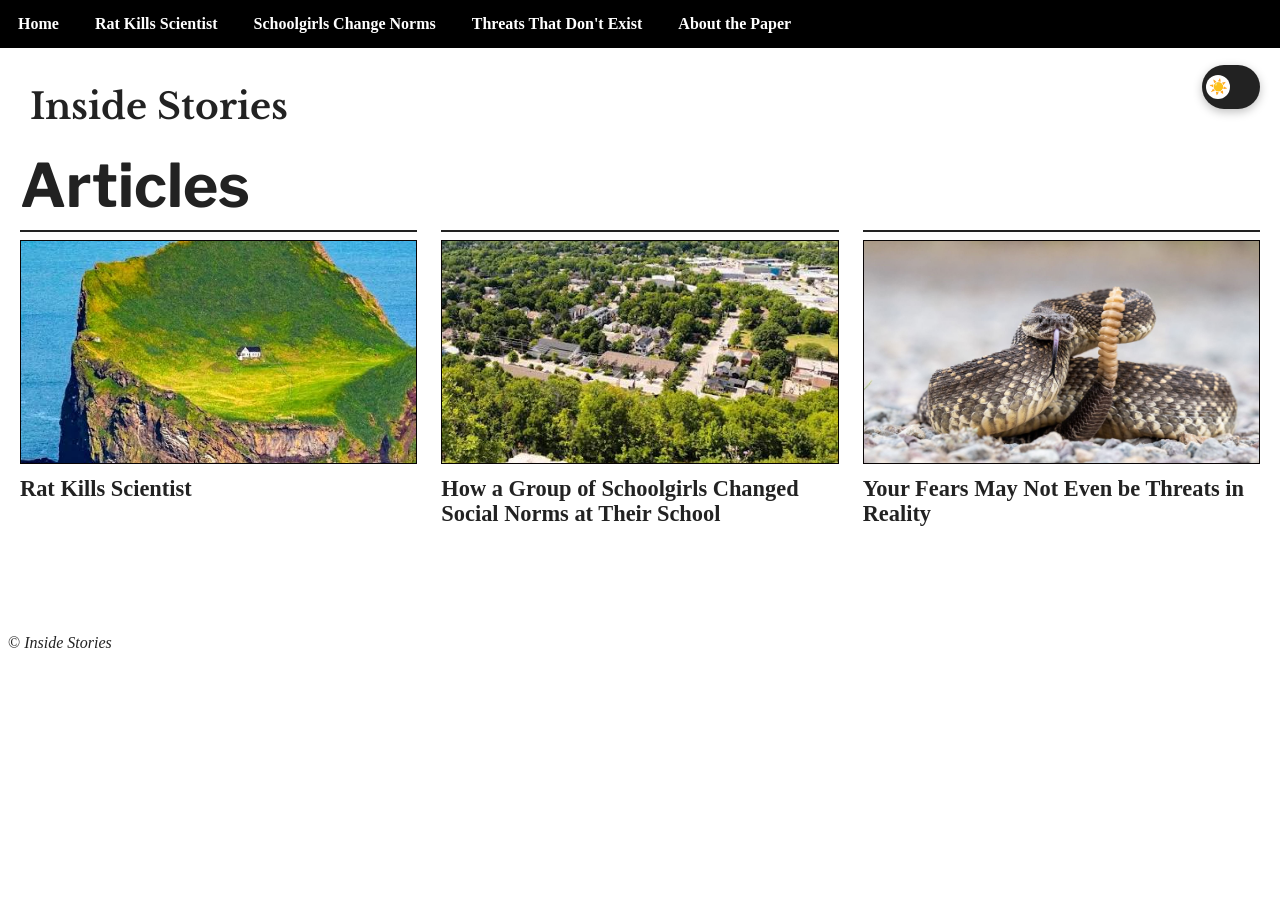
<file: index.html>
<!DOCTYPE html>
<html lang="en">
<head>
  <meta charset="UTF-8">
  <meta name="viewport" content="width=device-width, initial-scale=1">
  <title>Inside Stories — Online Newspaper</title>
  
  <link rel="stylesheet" href="CSS/style.css">
  <link rel="preconnect" href="https://fonts.googleapis.com">
  <link rel="preconnect" href="https://fonts.gstatic.com" crossorigin>
  <link href="https://fonts.googleapis.com/css2?family=Libre+Baskerville&family=Libre+Franklin&display=swap" rel="stylesheet">
  <meta name="description" content="News and stories from Elias D.">
</head>

<body class="homepage">

  <input type="checkbox" id="dark-mode-toggle">
  <label for="dark-mode-toggle"><span class="visually-hidden">Dark mode</span></label>

  <header>
   <nav aria-label="Primary navigation">
   <button id="menu-toggle" type="button" aria-expanded="false" aria-controls="nav-links" aria-label="Open navigation menu">☰</button>

    <div id="nav-links">
     <a href="index.html" aria-current="page">Home</a>
     <a href="barneyarticle.html">Rat Kills Scientist</a>
     <a href="fridayeverythingchangedarticle.html">Schoolgirls Change Norms</a>
     <a href="threatsthatdonotexist.html">Threats That Don't Exist</a>
     <a href="aboutthepaper.html">About the Paper</a>
    </div>
    </nav>
    <h1>Inside Stories</h1>
  </header>

  <main>

    <section aria-labelledby="latest-articles-heading">
      <h2 id="latest-articles-heading">Articles</h2>
      <div class="article-grid">


        <article class="article-card">
          <a href="barneyarticle.html">
            <img src="images/barneyisland.jpeg" alt="Image for the article about a rat killing a scientist">
            <h3>Rat Kills Scientist</h3>
          </a>
        </article>

        <article class="article-card">
          <a href="fridayeverythingchangedarticle.html">
            <img src="images/RuralArea.jpeg" alt="Image for the article about schoolgirls changing social norms">
            <h3>How a Group of Schoolgirls Changed Social Norms at Their School</h3>
          </a>
        </article>

        <article class="article-card">
          <a href="threatsthatdonotexist.html">
            <img src="images/rattlesnake.jpg" alt="Rattlesnake for article">
            <h3>Your Fears May Not Even be Threats in Reality</h3>
          </a>
        </article>
      </div>
    </section>


  </main>

  <footer>
    <p>&copy; <i>Inside Stories</i></p>
  </footer>

  <script src="javascript/script.js" defer></script>

</body>
</html>
</file>
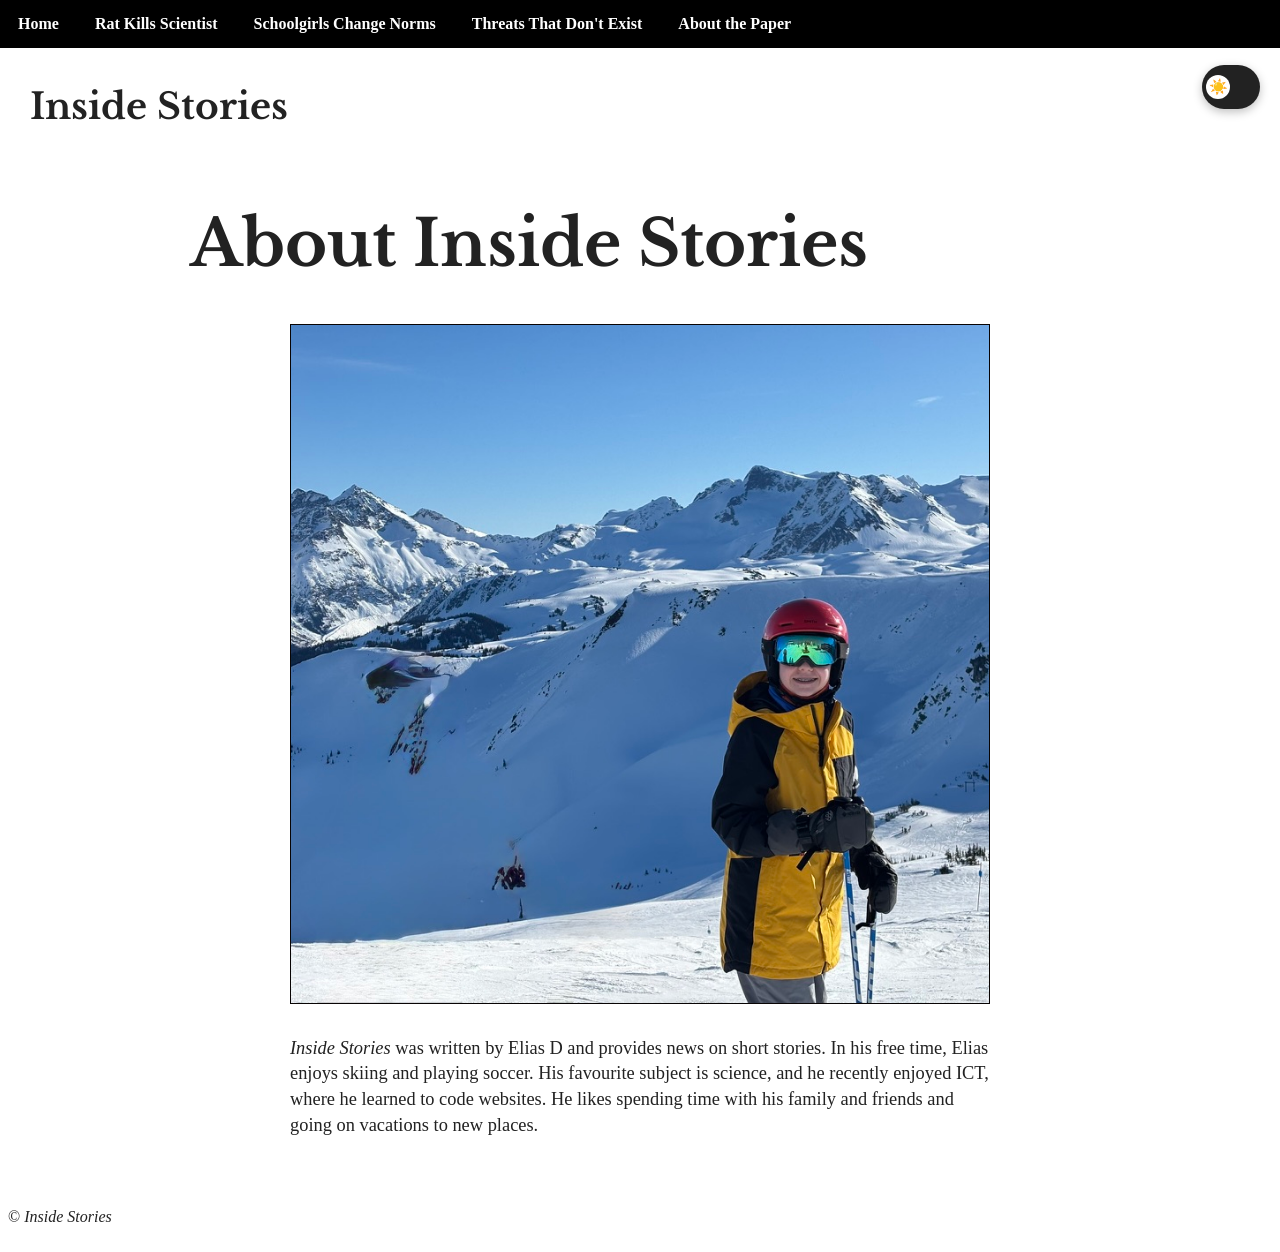
<file: aboutthepaper.html>
<!DOCTYPE html>
<html lang="en">
<head>
  <meta charset="UTF-8">
  <meta name="viewport" content="width=device-width, initial-scale=1">
  <title>About the Paper — Inside Stories</title>
  <link rel="stylesheet" href="CSS/style.css">
  <link rel="preconnect" href="https://fonts.googleapis.com">
  <link rel="preconnect" href="https://fonts.gstatic.com" crossorigin>
  <link href="https://fonts.googleapis.com/css2?family=Libre+Baskerville&family=Libre+Franklin&display=swap" rel="stylesheet">
  <meta name="description" content="A fictional science mystery about an unexpected laboratory visitor.">
</head>
<body>
  <input type="checkbox" id="dark-mode-toggle">
  <label for="dark-mode-toggle"><span class="visually-hidden">Dark mode</span></label>

  <header>
    <nav aria-label="Primary navigation">
      <button id="menu-toggle" type="button" aria-expanded="false" aria-controls="nav-links" aria-label="Open navigation menu">☰</button>
      <div id="nav-links">
        <a href="index.html">Home</a>
        <a href="barneyarticle.html">Rat Kills Scientist</a>
        <a href="fridayeverythingchangedarticle.html">Schoolgirls Change Norms</a>
        <a href="threatsthatdonotexist.html">Threats That Don't Exist</a>
        <a href="aboutthepaper.html" aria-current="page">About the Paper</a>
      </div>
    </nav>
    <h1>Inside Stories</h1>
  </header>

  <main class="article-page">
    <article>
      <header class="article-heading">
        <h1>About Inside Stories</h1>
      </header>

      
        <figure class="article-hero">
        <img src="images/Skiing.jpeg" alt="Island landscape with a house on it">
      </figure>

      <div class="article-body">
        <p><I>Inside Stories</I> was written by Elias D and provides news on short stories. In his free time, Elias enjoys skiing and playing soccer. His favourite subject is science, and he recently enjoyed ICT, where he learned to code websites. He likes spending time with his family and friends and going on vacations to new places.  </p>
      </div>
    </article>
  </main>

  <footer>
    <p>&copy; <i>Inside Stories</i></p>
  </footer>

  <script src="javascript/script.js" defer></script>
</body>
</html>
</file>
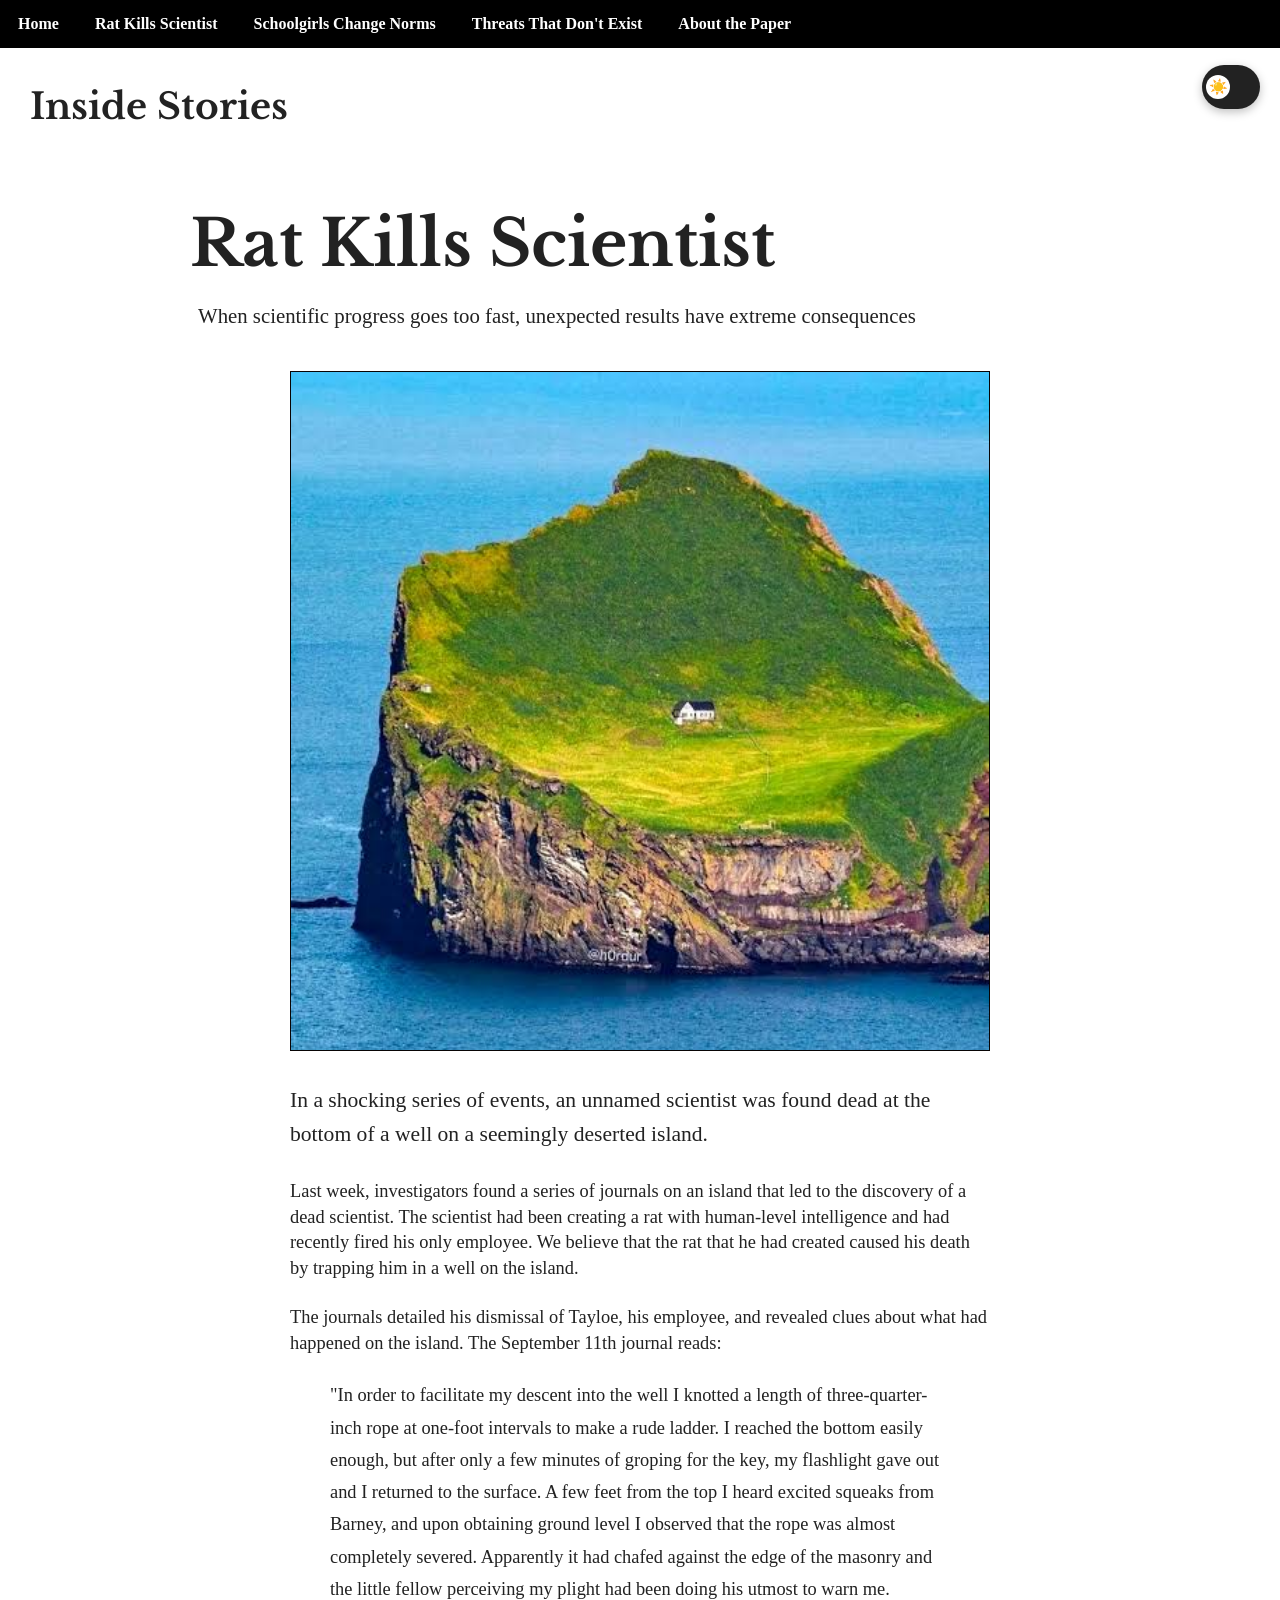
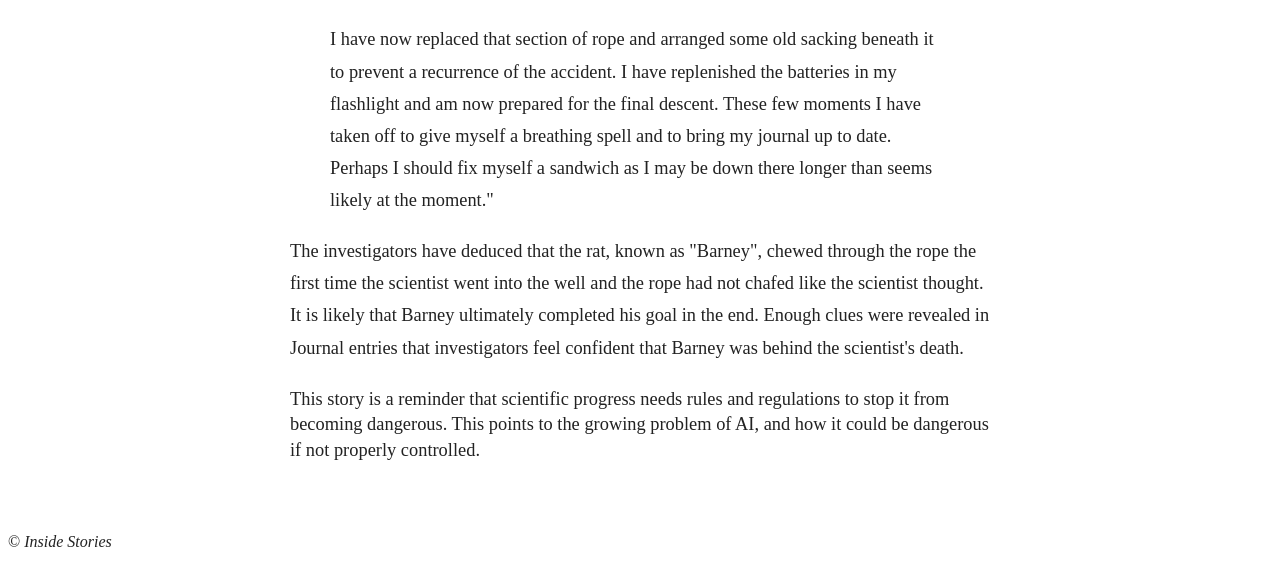
<file: barneyarticle.html>
<!DOCTYPE html>
<html lang="en">
<head>
  <meta charset="UTF-8">
  <meta name="viewport" content="width=device-width, initial-scale=1">
  <title>Rat Kills Scientist — Inside Stories</title>
  <link rel="stylesheet" href="CSS/style.css">
  <link rel="preconnect" href="https://fonts.googleapis.com">
  <link rel="preconnect" href="https://fonts.gstatic.com" crossorigin>
  <link href="https://fonts.googleapis.com/css2?family=Libre+Baskerville&family=Libre+Franklin&display=swap" rel="stylesheet">
  <meta name="description" content="A mysterious story of how a scientist met his end at the hands of his own creation.">
</head>
<body>
  <input type="checkbox" id="dark-mode-toggle">
  <label for="dark-mode-toggle"><span class="visually-hidden">Dark mode</span></label>

  <header>
    <nav aria-label="Primary navigation">
      <button id="menu-toggle" type="button" aria-expanded="false" aria-controls="nav-links" aria-label="Open navigation menu">☰</button>
      <div id="nav-links">
        <a href="index.html">Home</a>
        <a href="barneyarticle.html" aria-current="page">Rat Kills Scientist</a>
        <a href="fridayeverythingchangedarticle.html">Schoolgirls Change Norms</a>
        <a href="threatsthatdonotexist.html">Threats That Don't Exist
        <a href="aboutthepaper.html">About the Paper</a>
      </div>
    </nav>
    <h1>Inside Stories</h1>
  </header>

  <main class="article-page">
    <article>
      <header class="article-heading">
        <h1>Rat Kills Scientist</h1>
        <p class="article-deck">When scientific progress goes too fast, unexpected results have extreme consequences</p>
      </header>

      <figure class="article-hero">
        <img src="images/barneyisland.jpeg" alt="Island landscape with a house on it">
      </figure>

      <div class="article-body">
        <p class="article-lead">In a shocking series of events, an unnamed scientist was found dead at the bottom of a well on a seemingly deserted island.</p>
        <p>Last week, investigators found a series of journals on an island that led to the discovery of a dead scientist. The scientist had been creating a rat with human-level intelligence and had recently fired his only employee. We believe that the rat that he had created caused his death by trapping him in a well on the island. </p>
        <p>The journals detailed his dismissal of Tayloe, his employee, and revealed clues about what had happened on the island. The September 11th journal reads: <blockquote>"In order to facilitate my descent into the well I knotted a length of three-quarter-inch rope at one-foot intervals to make a rude ladder. I reached the bottom easily enough, but after only a few minutes of groping for the key, my flashlight gave out and I returned to the surface. A few feet from the top I heard excited squeaks from Barney, and upon obtaining ground level I observed that the rope was almost completely severed. Apparently it had chafed against the edge of the masonry and the little fellow perceiving my plight had been doing his utmost to warn me.</blockquote>
        <blockquote>I have now replaced that section of rope and arranged some old sacking beneath it to prevent a recurrence of the accident. I have replenished the batteries in my flashlight and am now prepared for the final descent. These few moments I have taken off to give myself a breathing spell and to bring my journal up to date. Perhaps I should fix myself a sandwich as I may be down there longer than seems likely at the moment."</blockquote> The investigators have deduced that the rat, known as "Barney", chewed through the rope the first time the scientist went into the well and the rope had not chafed like the scientist thought. It is likely that Barney ultimately completed his goal in the end. Enough clues were revealed in Journal entries that investigators feel confident that Barney was behind the scientist's death.</p>
        <p>This story is a reminder that scientific progress needs rules and regulations to stop it from becoming dangerous. This points to the growing problem of AI, and how it could be dangerous if not properly controlled. </p>
      </div>
    </article>
  </main>

  <footer>
    <p>&copy; <i>Inside Stories</i></p>
  </footer>

  <script src="javascript/script.js" defer></script>
</body>
</html>
</file>
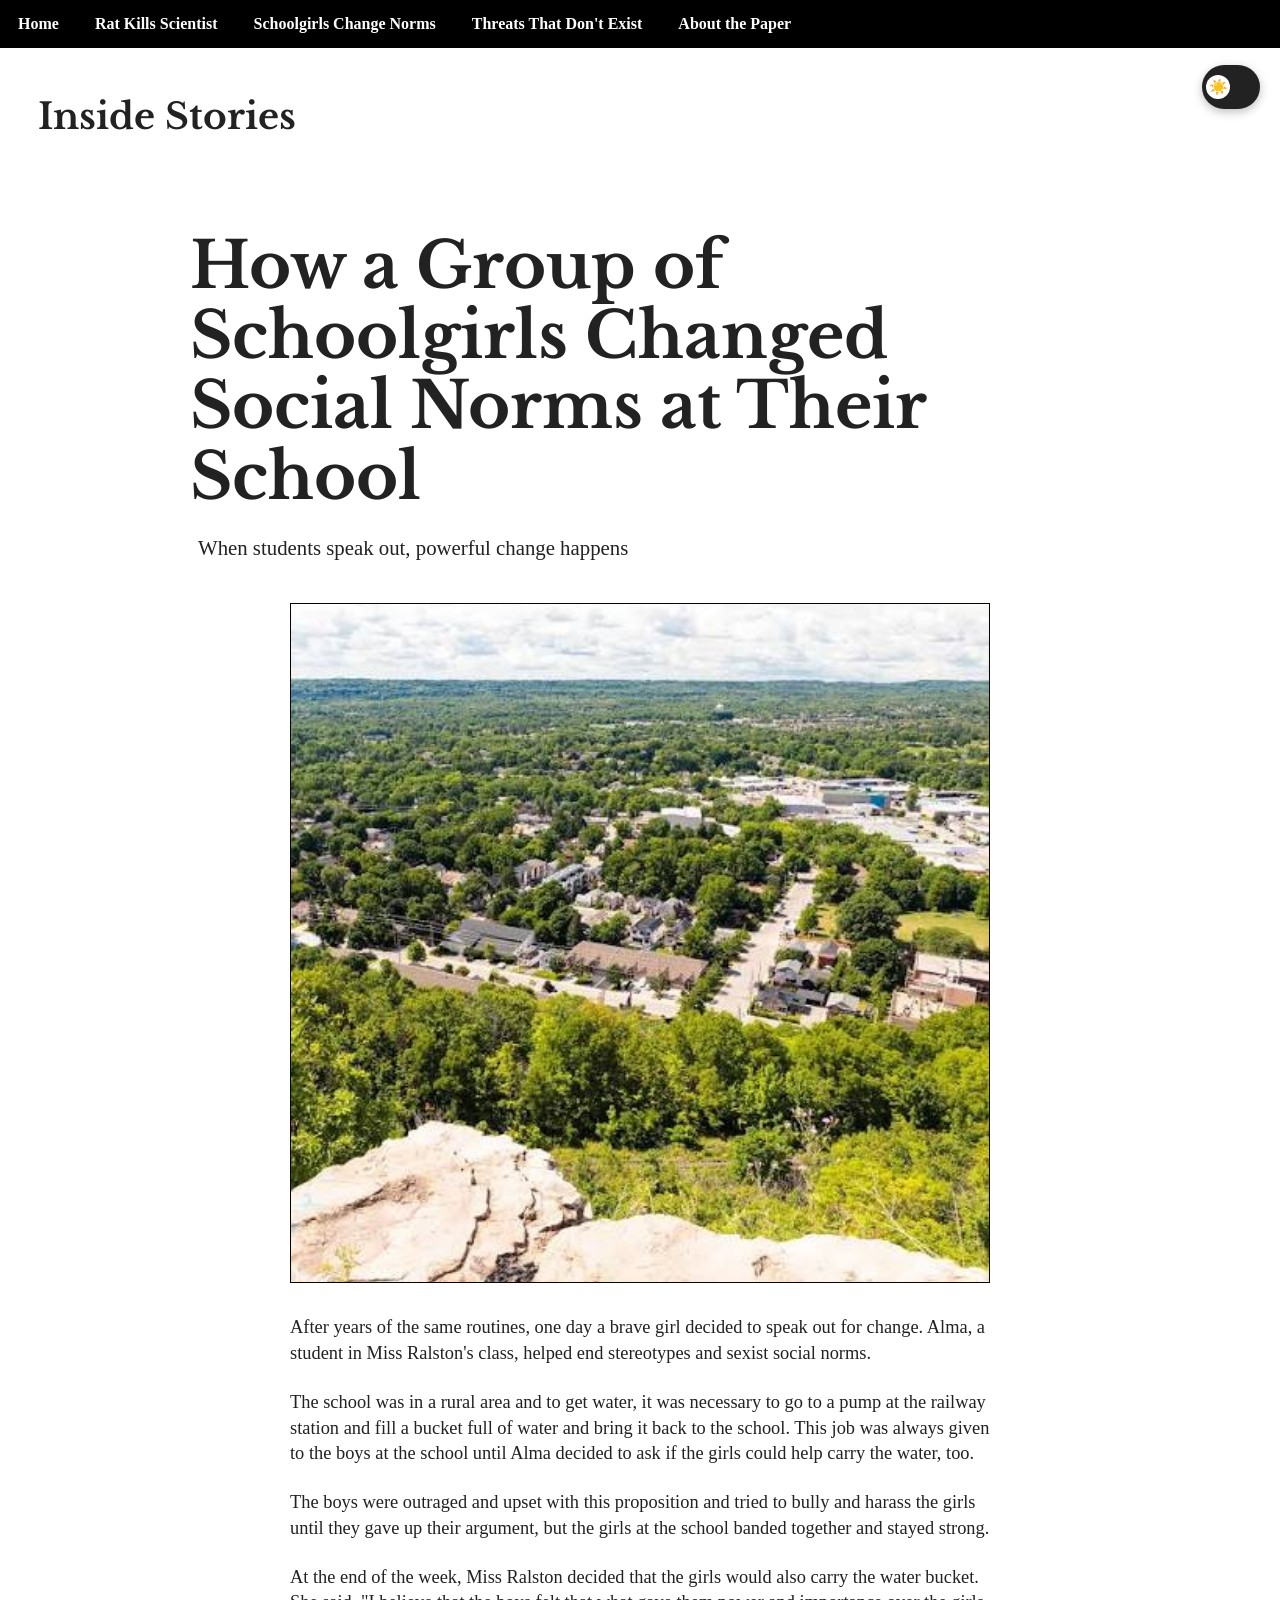
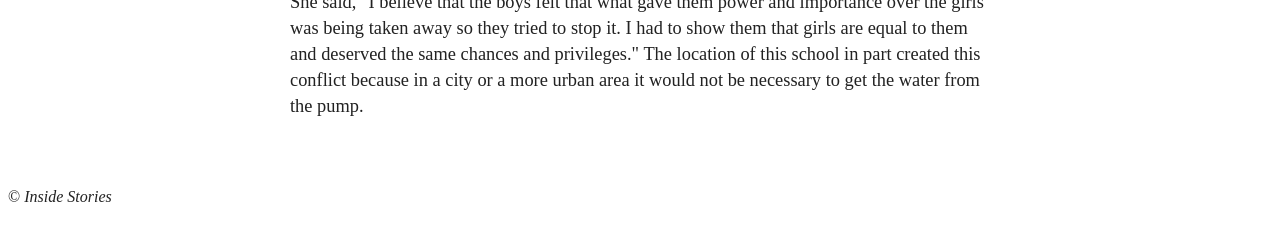
<file: fridayeverythingchangedarticle.html>
<!DOCTYPE html>
<html lang="en">
<head>
  <meta charset="UTF-8">
  <meta name="viewport" content="width=device-width, initial-scale=1">
  <title>How a Group of Schoolgirls Changed Social Norms at Their School — Inside Stories</title>
  <link rel="stylesheet" href="CSS/style.css">
  <link rel="preconnect" href="https://fonts.googleapis.com">
  <link rel="preconnect" href="https://fonts.gstatic.com" crossorigin>
  <link href="https://fonts.googleapis.com/css2?family=Libre+Baskerville&family=Libre+Franklin&display=swap" rel="stylesheet">
  <meta name="description" content="A group of schoolgirls challenged sexist stereotypes in a defiant clash.">
</head>
<body>
  <input type="checkbox" id="dark-mode-toggle">
  <label for="dark-mode-toggle"><span class="visually-hidden">Dark mode</span></label>

  <header>
    <nav aria-label="Primary navigation">
      <button id="menu-toggle" type="button" aria-expanded="false" aria-controls="nav-links" aria-label="Open navigation menu">☰</button>
      <div id="nav-links">
        <a href="index.html">Home</a>
        <a href="barneyarticle.html">Rat Kills Scientist</a>
        <a href="fridayeverythingchangedarticle.html" aria-current="page">Schoolgirls Change Norms</a>
        <a href="threatsthatdonotexist.html">Threats That Don't Exist</a>
        <a href="aboutthepaper.html">About the Paper</a>
      </div>
    </nav>
    <p class="masthead">Inside Stories</p>
  </header>

  <main class="article-page">
    <article>
      <header class="article-heading">
        <h1>How a Group of Schoolgirls Changed Social Norms at Their School</h1>
        <p class="article-deck">When students speak out, powerful change happens</p>
      </header>

      <figure class="article-hero">
        <img src="images/RuralArea.jpeg" alt="Rural landscape">
      </figure>

      <div class="article-body">
        <p class="article-lead"></p>
        <p>After years of the same routines, one day a brave girl decided to speak out for change. Alma, a student in Miss Ralston's class, helped end stereotypes and sexist social norms. </p>
        <p>The school was in a rural area and to get water, it was necessary to go to a pump at the railway station and fill a bucket full of water and bring it back to the school. This job was always given to the boys at the school until Alma decided to ask if the girls could help carry the water, too.</p>
        <p>The boys were outraged and upset with this proposition and tried to bully and harass the girls until they gave up their argument, but the girls at the school banded together and stayed strong.</p>
        <p>At the end of the week, Miss Ralston decided that the girls would also carry the water bucket. She said, "I believe that the boys felt that what gave them power and importance over the girls was being taken away so they tried to stop it. I had to show them that girls are equal to them and deserved the same chances and privileges." The location of this school in part created this conflict because in a city or a more urban area it would not be necessary to get the water from the pump.</p>
        <p></p>
      </div>
    </article>
  </main>

  <footer>
    <p>&copy; <i>Inside Stories</i></p>
  </footer>

  <script src="javascript/script.js" defer></script>
</body>
</html>
</file>
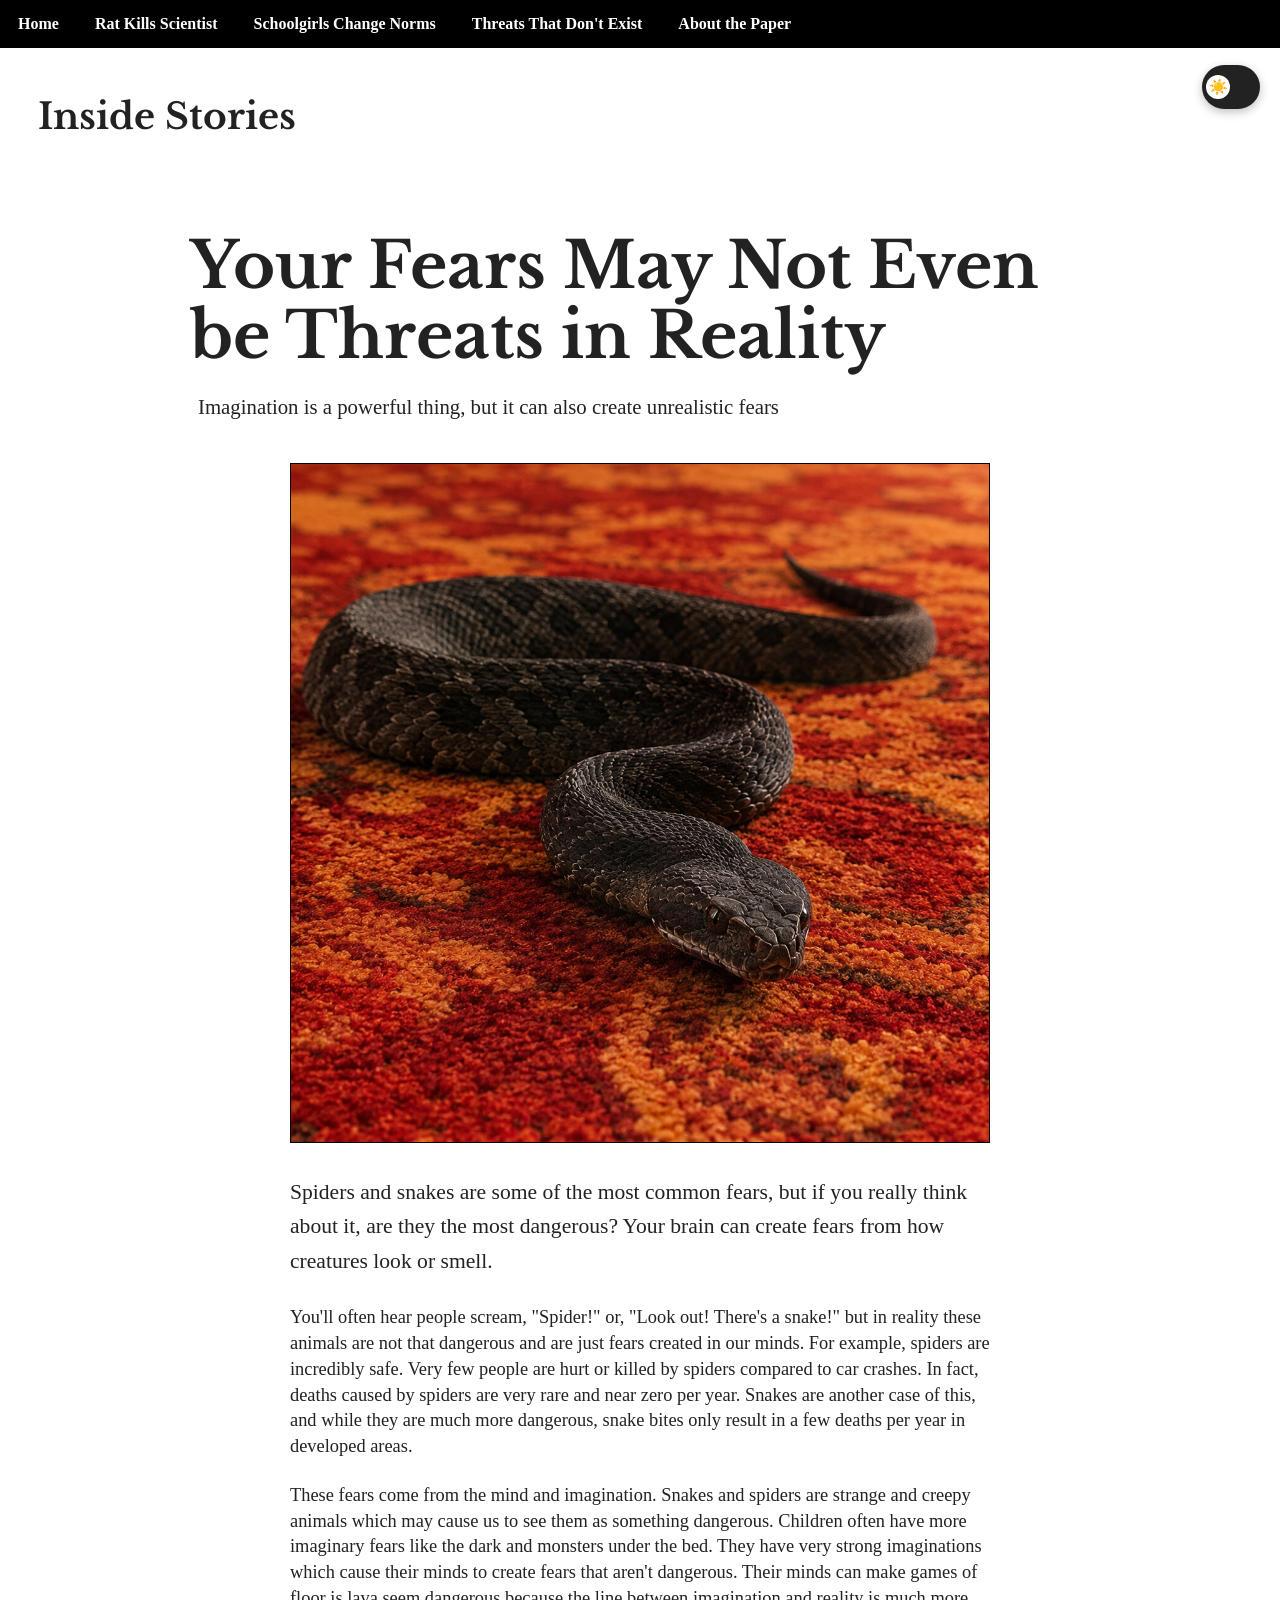
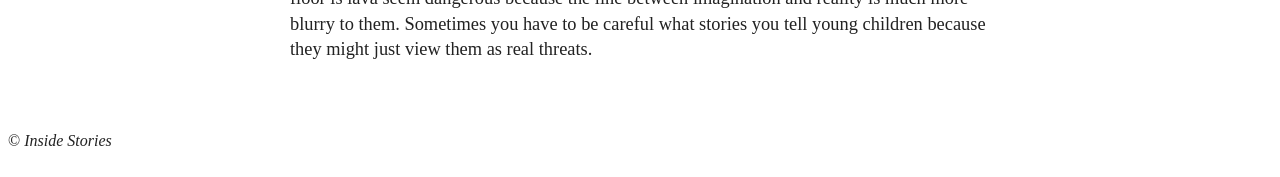
<file: threatsthatdonotexist.html>
<!DOCTYPE html>
<html lang="en">
<head>
  <meta charset="UTF-8">
  <meta name="viewport" content="width=device-width, initial-scale=1">
  <title>Threats That Don't Exist — Inside Stories</title>
  <link rel="stylesheet" href="CSS/style.css">
  <link rel="preconnect" href="https://fonts.googleapis.com">
  <link rel="preconnect" href="https://fonts.gstatic.com" crossorigin>
  <link href="https://fonts.googleapis.com/css2?family=Libre+Baskerville&family=Libre+Franklin&display=swap" rel="stylesheet">
  <meta name="description" content="How online gaming communities bring players together across distances.">
</head>
<body>
  <input type="checkbox" id="dark-mode-toggle">
  <label for="dark-mode-toggle"><span class="visually-hidden">Dark mode</span></label>

  <header>
    <nav aria-label="Primary navigation">
      <button id="menu-toggle" type="button" aria-expanded="false" aria-controls="nav-links" aria-label="Open navigation menu">☰</button>
      <div id="nav-links">
        <a href="index.html">Home</a>
        <a href="barneyarticle.html">Rat Kills Scientist</a>
        <a href="fridayeverythingchangedarticle.html">Schoolgirls Change Norms</a>
        <a href="threatsthatdonotexist.html" aria-current="page">Threats That Don't Exist</a>
        <a href="aboutthepaper.html">About the Paper</a>
      </div>
    </nav>
    <p class="masthead">Inside Stories</p>
  </header>

  <main class="article-page">
    <article>
      <header class="article-heading">
        <h1>Your Fears May Not Even be Threats in Reality</h1>
        <p class="article-deck">Imagination is a powerful thing, but it can also create unrealistic fears</p>
      </header>

      <figure class="article-hero">
        <img src="images/SnakeOnRedCarpet.png" alt="Image of a black viper on a red carpet">
      </figure>

      <div class="article-body">
        <p class="article-lead">Spiders and snakes are some of the most common fears, but if you really think about it, are they the most dangerous? Your brain can create fears from how creatures look or smell. </p>
        <p>You'll often hear people scream, "Spider!" or, "Look out! There's a snake!" but in reality these animals are not that dangerous and are just fears created in our minds. For example, spiders are incredibly safe. Very few people are hurt or killed by spiders compared to car crashes. In fact, deaths caused by spiders are very rare and near zero per year. Snakes are another case of this, and while they are much more dangerous, snake bites only result in a few deaths per year in developed areas.</p>
        <p>These fears come from the mind and imagination. Snakes and spiders are strange and creepy animals which may cause us to see them as something dangerous. Children often have more imaginary fears like the dark and monsters under the bed. They have very strong imaginations which cause their minds to create fears that aren't dangerous. Their minds can make games of floor is lava seem dangerous because the line between imagination and reality is much more blurry to them. Sometimes you have to be careful what stories you tell young children because they might just view them as real threats. </p>
      </div>
    </article>
  </main>

  <footer>
    <p>&copy; <i>Inside Stories</i></p>
  </footer>

  <script src="javascript/script.js" defer></script>
</body>
</html>
</file>
<file: CSS/style.css>
:root {
  --bg: #ffffff;
  --text: #222222;
  --nav-bg: #000000;
  --nav-text: white;
  --hover-text: #000000;
  --hover-bg: #e6e6e6;
  --image-border: #080404;
}

html.dark {
  --bg: #1a1a1a;
  --text: #f4f4f4;
  --nav-bg: #000000;
  --nav-text: white;
  --hover-text: white;
  --hover-bg: #333333;
  --image-border: white;
}

body {
  font-family: Georgia, serif;
  background-color: var(--bg);
  color: var(--text);
  margin: 0;
  transition: background-color 0.3s ease, color 0.3s ease;
}

header {
  padding: 60px 30px 20px;
}

nav {
  display: flex;
  gap: 20px;
  padding: 10px;
  background-color: var(--nav-bg);
  position: fixed;
  top: 0;
  left: 0;
  width: 100%;
  box-sizing: border-box;
  z-index: 1000;
}

nav a {
  text-decoration: none;
  color: var(--nav-text);
  font-weight: bold;
  padding: 5px 8px;
}

nav a:hover {
  color: var(--hover-text);
  background-color: var(--hover-bg);
}

h1 {
  font-family: "Libre Baskerville", Georgia, serif;
  color: var(--text);
  font-size: 36px;
}

.masthead {
  font-family: "Libre Baskerville", Georgia, serif;
  font-size: 36px;
  font-weight: bold;
  margin: 0.67em 0;
}

h2 {
  font-family: "Libre Franklin", Arial, sans-serif;
  font-size: 60px
}

button,
a,
label {
  touch-action: manipulation;
}

a:focus-visible,
button:focus-visible,
#dark-mode-toggle:focus-visible + label {
  outline: 3px solid #1769aa;
  outline-offset: 3px;
}

img {
  max-width: 300px;
  border: 1px solid var(--image-border);
}

p {
  padding: 8px;
  line-height: 1.4;
}

main {
  max-width: 1000px;
  margin: 0 auto;
  padding: 20px;
}

.homepage main {
  max-width: none;
  width: 100%;
  padding: 0 0 20px;
}

.homepage header {
  padding-bottom: 0;
}

.homepage h1 {
  margin-bottom: 0;
}

.homepage main > section:first-child {
  margin-top: 0;
}

.homepage main > section:first-child h2 {
  margin-top: 0;
  margin-bottom: 8px;
}

button {
  font: inherit;
}

section {
  background-color: transparent;
  padding: 20px;
  margin: 25px 0;
}

.article-grid {
  display: grid;
  grid-template-columns: repeat(3, minmax(0, 1fr));
  gap: 24px;
}

.homepage section {
  box-sizing: border-box;
  width: 100%;
  padding: 20px;
}

.article-card {
  border-top: 2px solid var(--text);
  padding: 8px 0 16px;
}

.article-card img {
  display: block;
  width: 100%;
  aspect-ratio: 16 / 9;
  object-fit: cover;
  max-width: none;
  border: 1px solid var(--image-border);
  box-sizing: border-box;
}

.article-card h3 {
  font-size: 1.4rem;
  line-height: 1.15;
  margin: 12px 0 0;
}

.article-card a {
  color: inherit;
  text-decoration: none;
}

.article-card a:hover h3 {
  text-decoration: underline;
}

.article-page {
  max-width: none;
  width: 100%;
  padding: 0 0 20px;
}

.article-page article {
  width: 100%;
}

.article-heading {
  max-width: 900px;
  margin: 0 auto;
  padding: 24px 24px 32px;
}

.article-heading h1 {
  font-size: clamp(2.2rem, 5vw, 4.5rem);
  line-height: 1.1;
  margin: 12px 0;
}

.article-category {
  font-family: "Libre Franklin", Arial, sans-serif;
  font-size: 0.85rem;
  font-weight: bold;
  letter-spacing: 0.1em;
  text-transform: uppercase;
}

.article-deck {
  font-size: 1.3rem;
  line-height: 1.5;
  margin: 12px 0 0;
}

.article-hero {
  width: calc(100% - 48px);
  max-width: 700px;
  margin: 0 auto;
}

.article-hero img {
  display: block;
  width: 100%;
  max-width: none;
  height: clamp(260px, 55vw, 680px);
  object-fit: cover;
  box-sizing: border-box;
}

.article-hero figcaption {
  max-width: 900px;
  margin: 8px auto 0;
  padding: 0 24px;
  font-size: 0.9rem;
}

.article-body {
  max-width: 700px;
  margin: 32px auto 0;
  padding: 0 24px;
  font-size: 1.15rem;
  line-height: 1.75;
}

.article-body p {
  padding: 0;
  margin: 0 0 1.25em;
}

.article-body .article-lead {
  font-size: 1.35rem;
  line-height: 1.6;
}

#dark-mode-toggle {
  position: absolute;
  width: 1px;
  height: 1px;
  padding: 0;
  margin: -1px;
  overflow: hidden;
  clip: rect(0, 0, 0, 0);
  white-space: nowrap;
  border: 0;
}

label[for="dark-mode-toggle"] {
  position: fixed;
  top: 65px;
  right: 20px;
  z-index: 1001;
  width: 58px;
  height: 44px;
  box-sizing: border-box;
  background: #222;
  border-radius: 22px;
  cursor: pointer;
  box-shadow: 0 3px 10px rgba(0, 0, 0, 0.25);
}

label[for="dark-mode-toggle"]::before {
  content: "☀️";
  position: absolute;
  left: 4px;
  top: 10px;
  width: 24px;
  height: 24px;
  background: white;
  border-radius: 50%;
  display: flex;
  align-items: center;
  justify-content: center;
  font-size: 15px;
  transition: transform 0.3s ease;
}

#dark-mode-toggle:checked + label {
  background: #000000;
}

#dark-mode-toggle:checked + label::before {
  content: "🌙";
  transform: translateX(28px);
}

.visually-hidden {
  position: absolute;
  width: 1px;
  height: 1px;
  padding: 0;
  margin: -1px;
  overflow: hidden;
  clip: rect(0, 0, 0, 0);
  white-space: nowrap;
  border: 0;
}

/* Hamburger menu */
#menu-toggle {
  display: none;
  min-width: 44px;
  min-height: 44px;
}

#nav-links {
  display: flex;
  gap: 20px;
}

/* Mobile */
@media (max-width: 600px) {

  nav {
    position: relative;
    top: auto;
    left: auto;
    width: auto;
    flex-wrap: wrap;
    align-items: center;
    min-height: 44px;
    margin: -15px -15px 20px;
    padding: 6px 12px;
  }

  #menu-toggle {
    display: block;
    background: none;
    border: none;
    color: var(--nav-text);
    font-size: 28px;
    cursor: pointer;
    padding: 0;
  }

  #nav-links {
    display: none;
    flex-direction: column;
    gap: 0;
    width: 100%;
    margin-top: 6px;
  }

  #nav-links.open {
    display: flex;
  }

  #nav-links a {
    width: 100%;
    box-sizing: border-box;
    min-height: 44px;
    display: flex;
    align-items: center;
    padding: 10px 12px;
  }

  header {
    padding: 15px;
  }

  h1 {
    font-size: 30px;
  }

  h2 {
    font-size: clamp(2rem, 8vw, 3.75rem);
    line-height: 1.1;
  }

  .masthead {
    font-size: 30px;
  }

  main {
    width: auto;
    padding: 15px;
  }

  .article-page {
    width: 100%;
    padding: 0 0 15px;
  }

  .article-heading {
    padding: 20px 15px 24px;
  }

  .article-hero img {
    height: 55vw;
    min-height: 220px;
  }

  .article-hero {
    width: calc(100% - 40px);
  }

  .article-hero figcaption {
    padding: 0 15px;
  }

  .article-body {
    margin-top: 24px;
    padding: 0 20px;
  }

  section {
    padding: 15px;
    margin: 18px 0;
  }

  .article-grid {
    grid-template-columns: 1fr;
  }

  img {
    max-width: 100%;
    height: auto;
    box-sizing: border-box;
  }

  p {
    padding: 5px;
    line-height: 1.5;
  }

  label[for="dark-mode-toggle"] {
    top: 4px;
    right: 15px;
  }
}

@media (prefers-reduced-motion: reduce) {
  *,
  *::before,
  *::after {
    scroll-behavior: auto !important;
    transition-duration: 0.01ms !important;
    animation-duration: 0.01ms !important;
    animation-iteration-count: 1 !important;
  }
}
</file>
